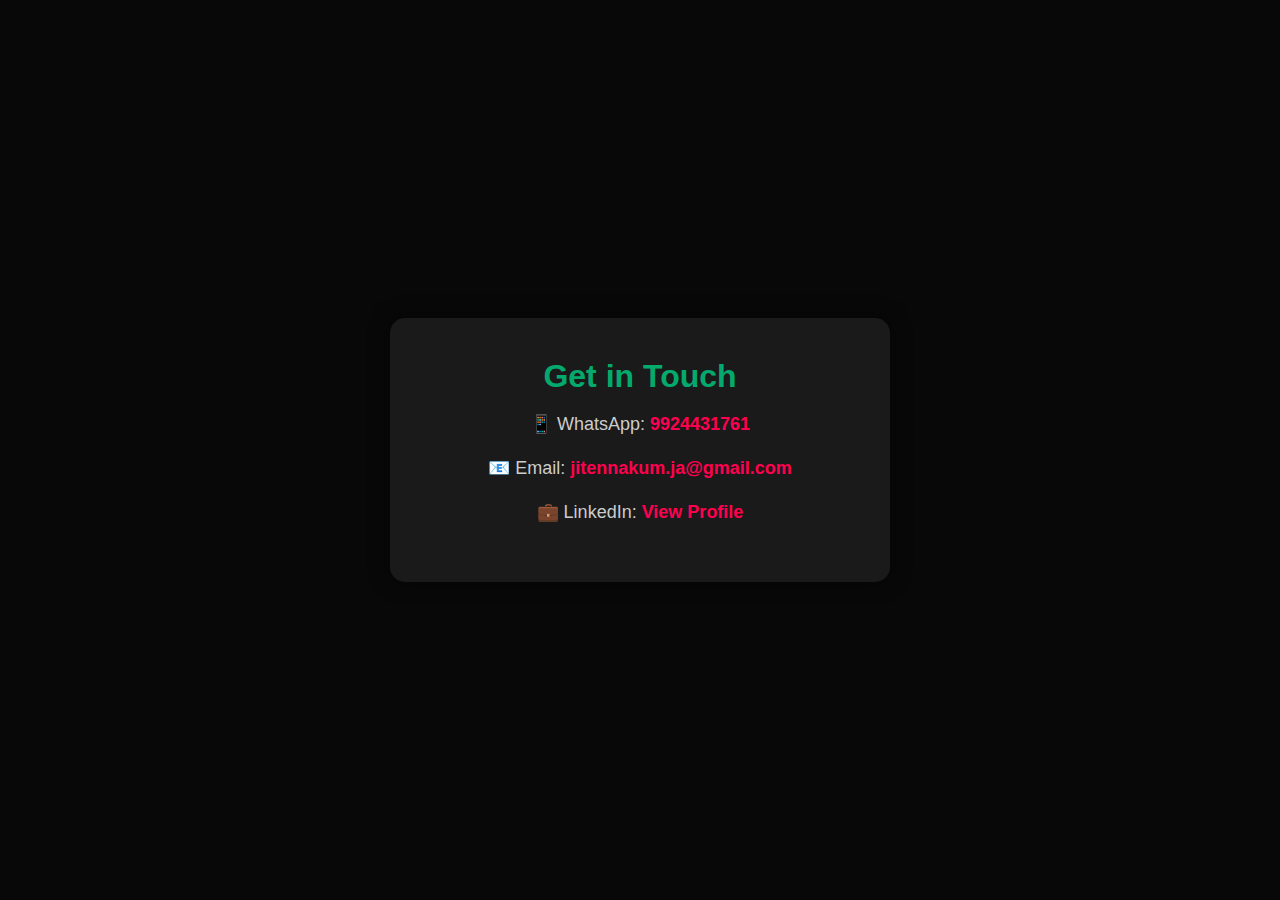
<file: contact.html>
<!DOCTYPE html>
<html>
<head>
  <meta charset="utf-8">
  <meta name="viewport" content="width=device-width, initial-scale=1">
  <title>Contact Info</title>
  <style>
    * {
      margin: 0;
      padding: 0;
      box-sizing: border-box;
      font-family: 'Poppins', sans-serif;
    }

    body {
      background: #080808;
      color: #fff;
      display: flex;
      justify-content: center;
      align-items: center;
      min-height: 100vh;
    }

    .contact-card {
      background: #1a1a1a;
      padding: 40px 30px;
      border-radius: 15px;
      text-align: center;
      width: 90%;
      max-width: 500px;
      box-shadow: 0 0 20px rgba(0,0,0,0.5);
      transition: transform 0.3s;
    }

    .contact-card:hover {
      transform: translateY(-5px);
    }

    .contact-card h1 {
      margin-bottom: 10px;
      color: #04AA6D;
    }

    .contact-card p {
      margin: 15px 0;
      font-size: 18px;
      line-height: 1.6;
      color: #ccc;
    }

    .contact-card a {
      color: #ff004f;
      text-decoration: none;
      font-weight: bold;
      transition: color 0.3s;
    }

    .contact-card a:hover {
      color: #04AA6D;
    }

    @media only screen and (max-width: 700px) {
      .contact-card {
        padding: 30px 20px;
      }
      .contact-card p {
        font-size: 16px;
      }
    }
  </style>
</head>
<body>

  <div class="contact-card">
    <h1>Get in Touch</h1>
    <p>📱 WhatsApp: <a href="https://wa.me/9924431761" target="_blank">9924431761</a></p>
    <p>📧 Email: <a href="mailto:jitennakum.ja@gmail.com">jitennakum.ja@gmail.com</a></p>
    <p>💼 LinkedIn: <a href="https://www.linkedin.com/in/jiten-nakum-532295198" target="_blank">View Profile</a></p>
  </div>

</body>
</html>
</file>
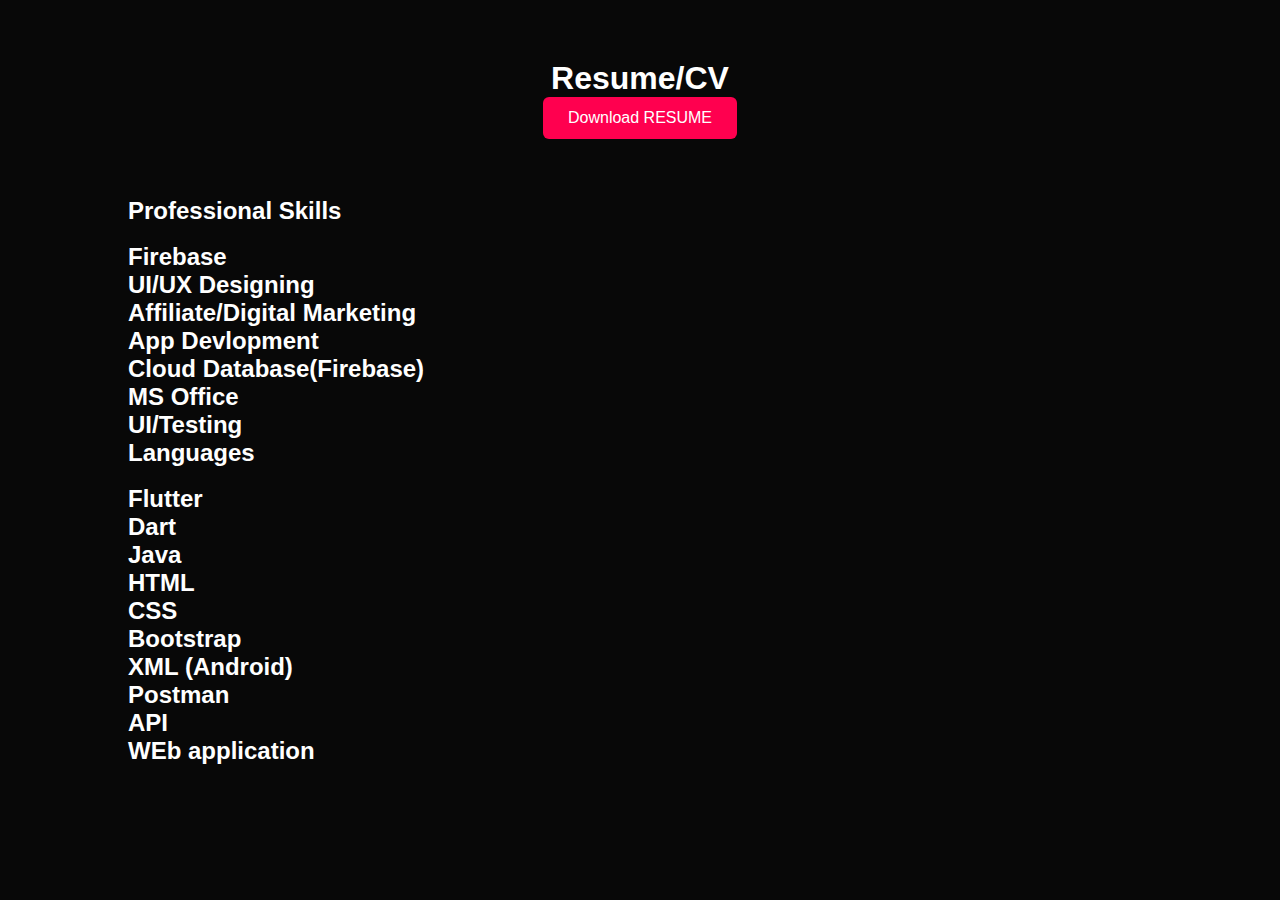
<file: cv.html>
<!DOCTYPE html>
<html>
<head>
	<meta charset="utf-8">
	<meta name="viewport" content="width=device-width, initial-scale=1">
	<link rel="stylesheet" type="text/css" href="cv.css">
	<title></title>
</head>
<body>


	<div id="resume">
		<div class="container">
			
				<div class="about-resume-1" >
					<h1 align="center"> Resume/CV</h1>
					<div class="qualification-list">


						<a href=" image/RESUME.pdf" class="btn"> Download RESUME</a>
						<br>

						<h2>Professional Skills</h2><br>
					
						<div>
							<h2>Firebase</h2>
						</div>
						<div>
							<h2>UI/UX Designing</h2>
						</div>
						<div>
						
							<h2> Affiliate/Digital Marketing</h2>
						</div>
						<div>
						 <h2> App Devlopment</h2>
							
						</div>
						<div>
							<h2> Cloud Database(Firebase)</h2>

						</div>
						<div>
							<h2> MS Office</h2>
						</div>
						<div>
							<h2>UI/Testing</h2>
						</div>



					<h2 > Languages</h2><br>
					<div>
						<h2>Flutter</h2>
					</div>
					<div>
						<h2>Dart</h2>
					</div>

						<div>
							
							<h2> Java </h2>


						</div>
						<div>
						
							<h2>HTML </h2>
						</div>
						<div>
						 <h2> CSS</h2>
							
						</div>
						<div>
							<h2>Bootstrap</h2>

						</div>
						<div>
							<h2>XML (Android)</h2>
						</div>
						<div>
							<h2>Postman</h2>
						</div>

						<div>
							<h2>API</h2>
						</div>
						<div>
							<h2>WEb application</h2>
						</div>
						
					</div>

					</div>



<!-- <div id="project">
<div class="container">
	<div class="about-project">
		
		<h1 align="center">Projects</h1>
		<div class="project-list">

			<h2>TODOCHAT</h2>
			<br>
			<p>Details Coming soon</p>
			



		</div>

	</div>
	
</div>  -->
	
</div>


</body>
</html>
</file>
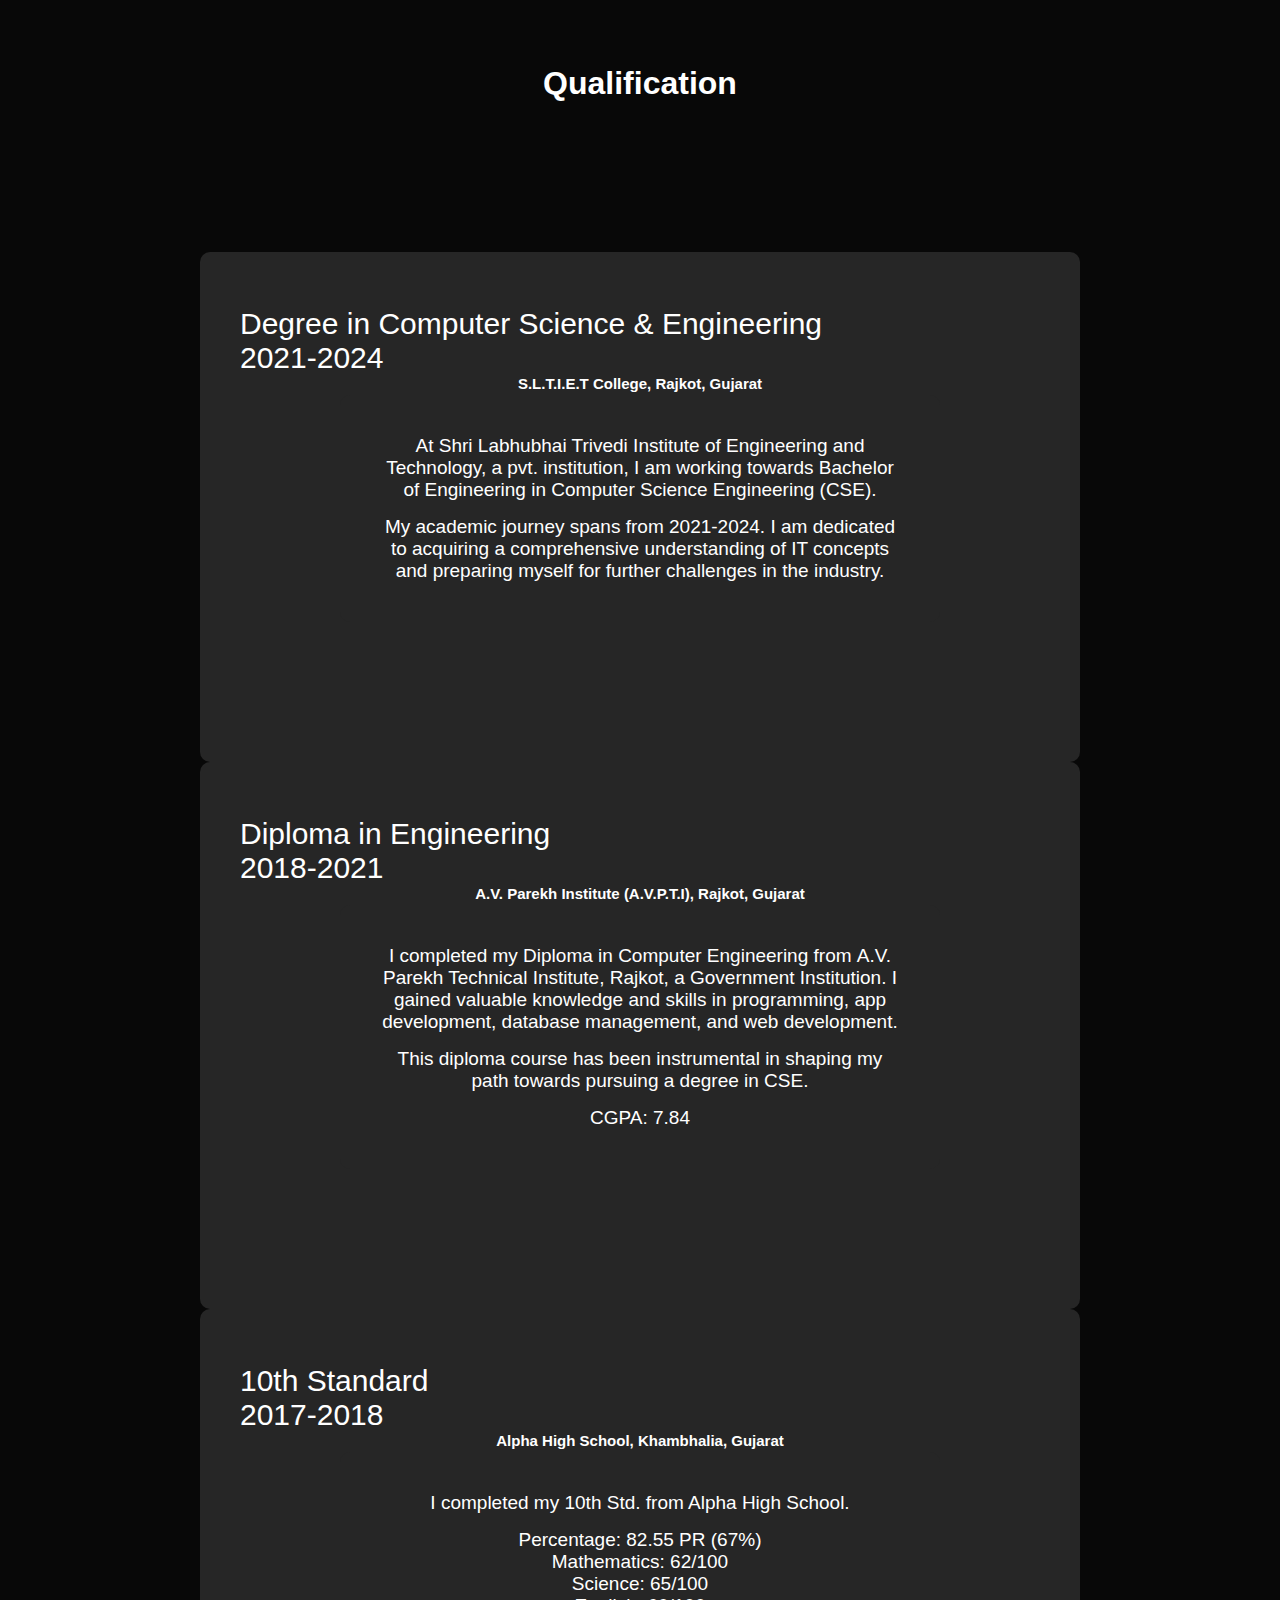
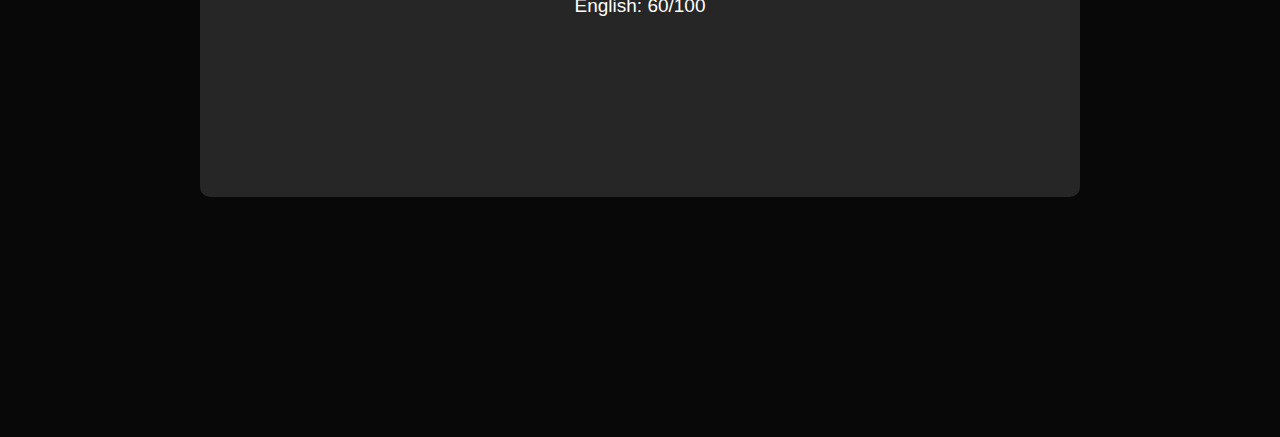
<file: qualification.html>
<!DOCTYPE html>
<html lang="en">
<head>
  <meta charset="UTF-8">
  <meta name="viewport" content="width=device-width, initial-scale=1.0">
  <title>More Info About Qualification</title>
  <link rel="stylesheet" type="text/css" href="qualification.css">
</head>
<body>

<div id="resume">
  <div class="container">
    <div class="about-resume-1">
      <h1 class="subtitle">Qualification</h1>
      <div class="qualification-list">

        <!-- Degree -->
        <div>
          <h2>Degree in Computer Science & Engineering <p>2021-2024</p></h2>
          <h3>S.L.T.I.E.T College, Rajkot, Gujarat</h3>
          <div class="row">
            <p>
              At Shri Labhubhai Trivedi Institute of Engineering and Technology, a pvt. institution,  
              I am working towards Bachelor of Engineering in <b>Computer Science Engineering (CSE)</b>.
            </p><br>
            <p>
              My academic journey spans from 2021-2024. I am dedicated to acquiring a comprehensive understanding of IT concepts  
              and preparing myself for further challenges in the industry.
            </p>
          </div>
        </div>

        <!-- Diploma -->
        <div>
          <h2>Diploma in Engineering <p>2018-2021</p></h2>
          <h3>A.V. Parekh Institute (A.V.P.T.I), Rajkot, Gujarat</h3>
          <div class="row">
            <p>
              I completed my <b>Diploma in Computer Engineering</b> from <b>A.V. Parekh Technical Institute, Rajkot</b>,  
              a Government Institution. I gained valuable knowledge and skills in <b>programming, app development,  
              database management, and web development</b>.
            </p><br>
            <p>
              This diploma course has been instrumental in shaping my path towards pursuing a degree in CSE.
            </p><br>
            <p><b>CGPA: 7.84</b></p>
          </div>
        </div>

        <!-- 10th -->
        <div>
          <h2>10th Standard <p>2017-2018</p></h2>
          <h3>Alpha High School, Khambhalia, Gujarat</h3>
          <div class="row">
            <p>I completed my 10th Std. from Alpha High School.</p><br>
            <p>Percentage: <b>82.55 PR (67%)</b></p>
            <p>Mathematics: <b>62/100</b></p>
            <p>Science: <b>65/100</b></p>
            <p>English: <b>60/100</b></p>
          </div>
        </div>

      </div>
    </div>
  </div>
</div>

</body>
</html>
</file>
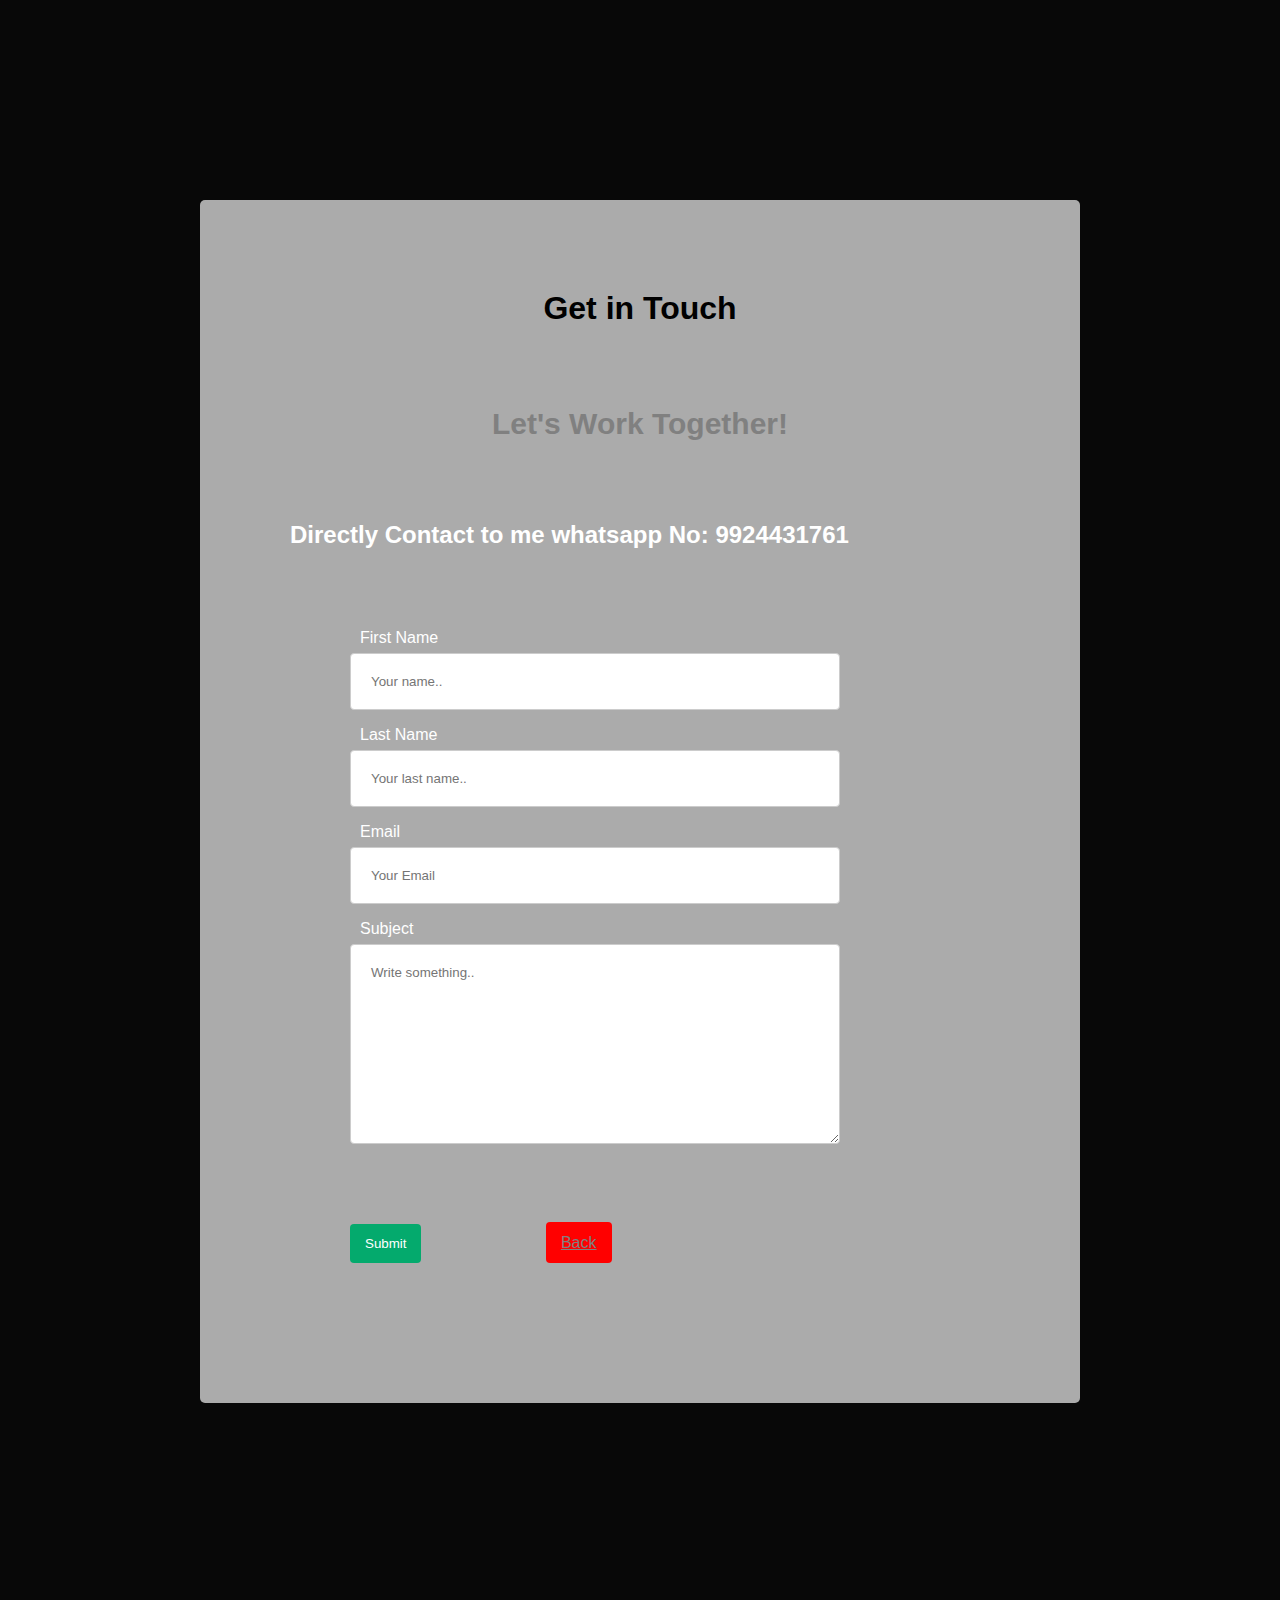
<file: personal-portpofio.github.io-main/contact.html>
<!DOCTYPE html>
<html>
<head>
  <meta charset="utf-8">
  <meta name="viewport" content="width=device-width, initial-scale=1">
  <link rel="stylesheet" type="text/css" href="contact.css">
  <title>contact form</title>
</head>
<body>
 <div class="container">
  <h1>Get in Touch</h1>
  <h3> Let's Work Together!</h3>
  <h2>Directly Contact to me whatsapp No: 9924431761 </h2>
  <form name="submit-to-google-sheet">


    <label for="fname">First Name</label><br>
    <input type="text" id="fname" name="firstname" placeholder="Your name..">
<br>
    <label for="lname">Last Name</label><br>
    <input type="text" id="lname" name="lastname" placeholder="Your last name..">
<br>
  <label for="email">Email</label><br>
  <input type="text" id="email" name="Email" placeholder="Your Email" >
    
<br>
    <label for="subject">Subject</label><br>
    <textarea id="subject" type="text" name="subject" placeholder="Write something.." style="height:200px"></textarea>
<br>
    <input align="right" type="submit" value="Submit" >
    
    <a href="index.html">Back</a>

  </form>
  <span id="msg"></span>
</div>


<script>
  const scriptURL = 'https://script.google.com/macros/s/AKfycbyU9sKDOmGGnS1r9lrTLYjfNIFcC8BFnD79PTh5pS-RDxyeT6EVlZ2ysN9OLXnz4uIp/exec'
  const form = document.forms['submit-to-google-sheet']
  const msg =document.getElementById('msg')

  form.addEventListener('submit', e => {
    e.preventDefault()
    fetch(scriptURL, { method: 'POST', body: new FormData(form)})
      .then(response => {
        msg.innerHTML="message sent"
        setTimeout(function(){
          msg.innerHTML=""
        },5000)
        form.reset()
      })

      .catch(error => console.error('Error!', error.message))
  })
</script>

</body>
</html>
</file>
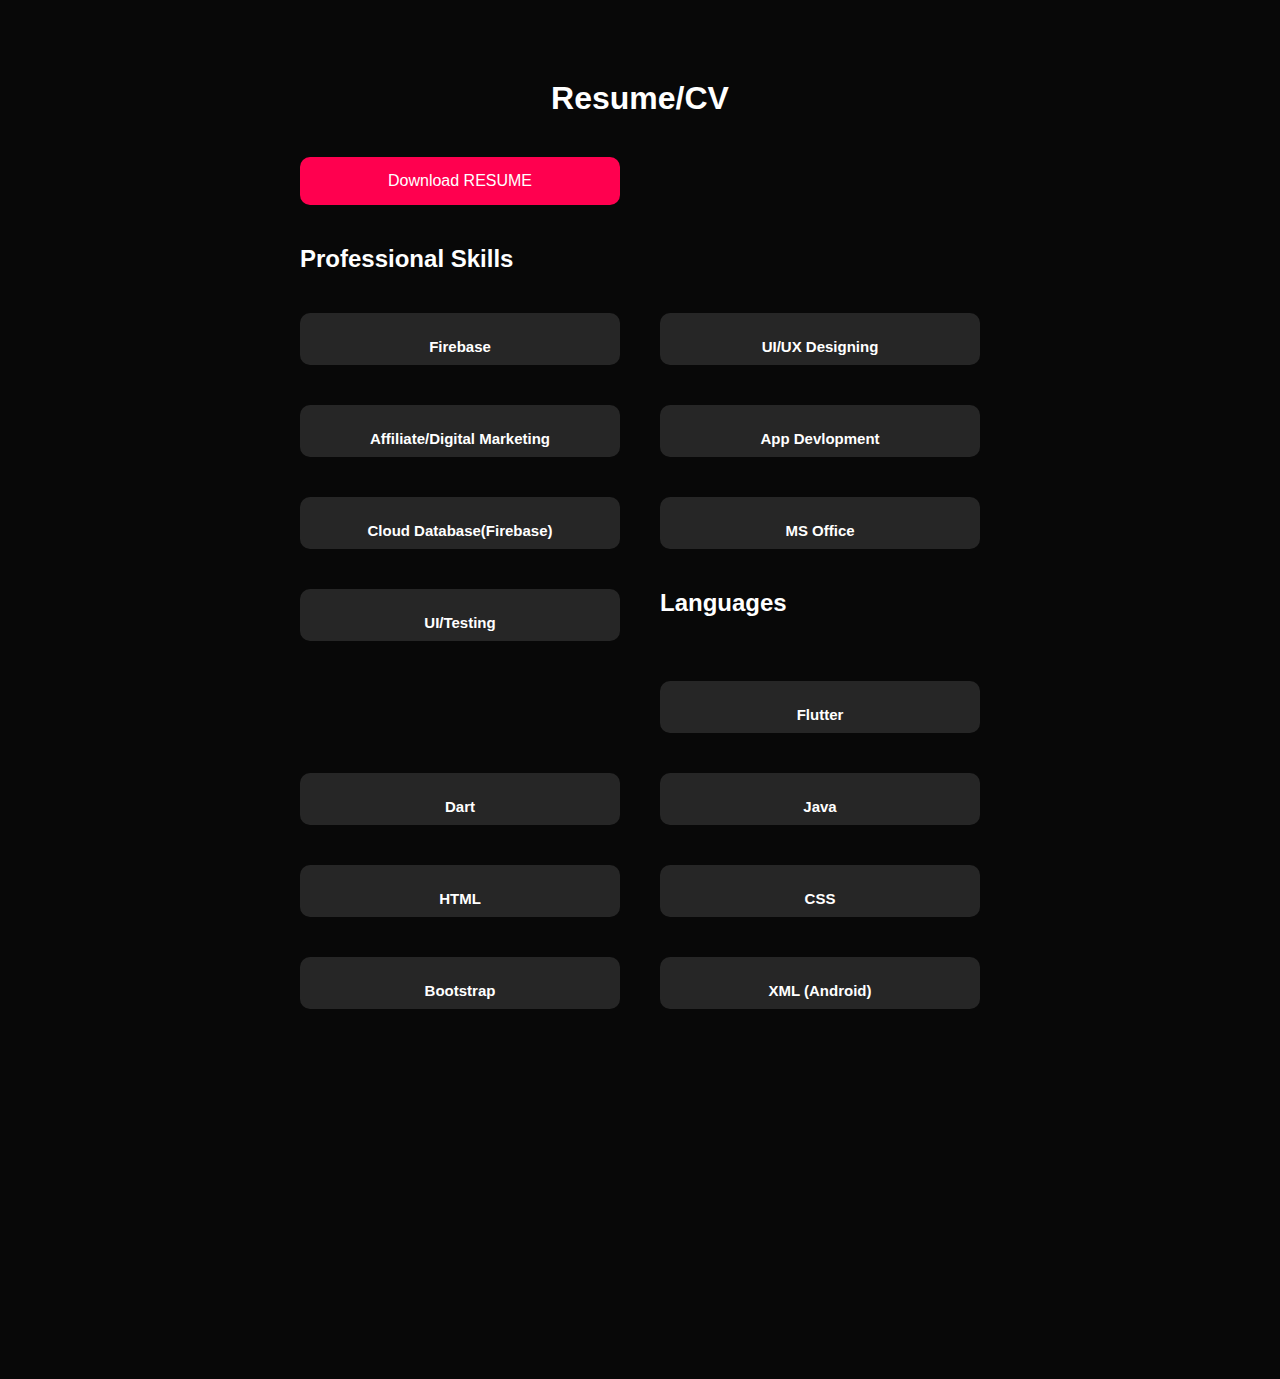
<file: personal-portpofio.github.io-main/cv.html>
<!DOCTYPE html>
<html>
<head>
	<meta charset="utf-8">
	<meta name="viewport" content="width=device-width, initial-scale=1">
	<link rel="stylesheet" type="text/css" href="cv.css">
	<title></title>
</head>
<body>


	<div id="resume">
		<div class="container">
			
				<div class="about-resume-1" >
					<h1 align="center"> Resume/CV</h1>
					<div class="qualification-list">


						<a href=" image/RESUME.pdf" class="btn"> Download RESUME</a>
						<br>

						<h2>Professional Skills</h2><br>
					
						<div>
							<h2>Firebase</h2>
						</div>
						<div>
							<h2>UI/UX Designing</h2>
						</div>
						<div>
						
							<h2> Affiliate/Digital Marketing</h2>
						</div>
						<div>
						 <h2> App Devlopment</h2>
							
						</div>
						<div>
							<h2> Cloud Database(Firebase)</h2>

						</div>
						<div>
							<h2> MS Office</h2>
						</div>
						<div>
							<h2>UI/Testing</h2>
						</div>



					<h2 > Languages</h2><br>
					<div>
						<h2>Flutter</h2>
					</div>
					<div>
						<h2>Dart</h2>
					</div>

						<div>
							
							<h2> Java </h2>


						</div>
						<div>
						
							<h2>HTML </h2>
						</div>
						<div>
						 <h2> CSS</h2>
							
						</div>
						<div>
							<h2>Bootstrap</h2>

						</div>
						<div>
							<h2>XML (Android)</h2>
						</div>
						
					</div>

					</div>



<!-- <div id="project">
<div class="container">
	<div class="about-project">
		
		<h1 align="center">Projects</h1>
		<div class="project-list">

			<h2>TODOCHAT</h2>
			<br>
			<p>Details Coming soon</p>
			



		</div>

	</div>
	
</div>  -->
	
</div>


</body>
</html>
</file>
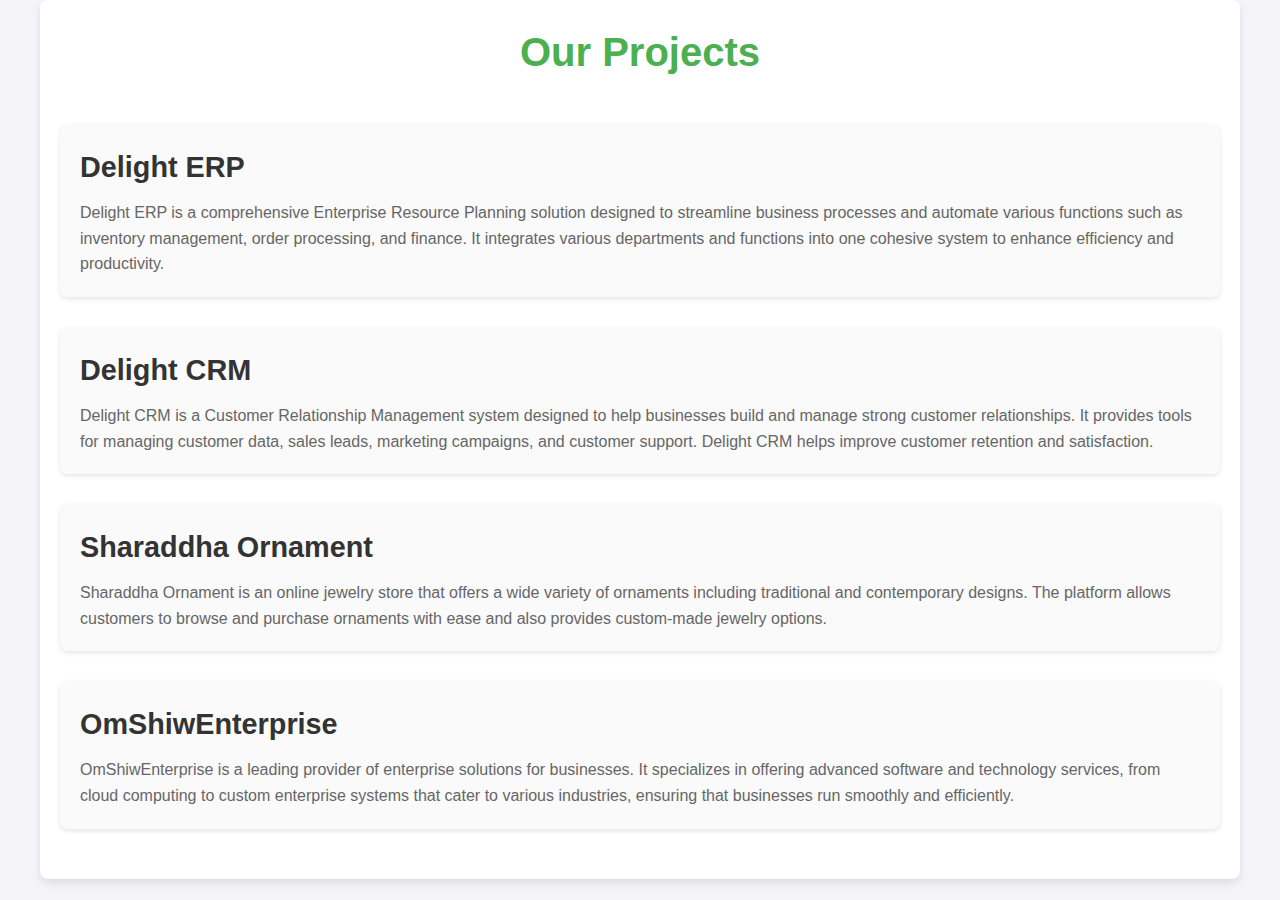
<file: personal-portpofio.github.io-main/project.html>
<!DOCTYPE html>
<html lang="en">
<head>
  <meta charset="utf-8">
  <meta name="viewport" content="width=device-width, initial-scale=1">
  <link rel="stylesheet" type="text/css" href="project.css">
  <title>Our Projects</title>
</head>
<body>
  <!-- Projects Section -->
  <div class="projects-container">
    <h1>Our Projects</h1>

    <!-- Delight ERP Project -->
    <div class="project">
      <h2>Delight ERP</h2>
      <p>
        Delight ERP is a comprehensive Enterprise Resource Planning solution designed to streamline business processes and automate various functions such as inventory management, order processing, and finance. It integrates various departments and functions into one cohesive system to enhance efficiency and productivity.
      </p>
    </div>

    <!-- Delight CRM Project -->
    <div class="project">
      <h2>Delight CRM</h2>
      <p>
        Delight CRM is a Customer Relationship Management system designed to help businesses build and manage strong customer relationships. It provides tools for managing customer data, sales leads, marketing campaigns, and customer support. Delight CRM helps improve customer retention and satisfaction.
      </p>
    </div>

    <!-- Sharaddha Ornament Project -->
    <div class="project">
      <h2>Sharaddha Ornament</h2>
      <p>
        Sharaddha Ornament is an online jewelry store that offers a wide variety of ornaments including traditional and contemporary designs. The platform allows customers to browse and purchase ornaments with ease and also provides custom-made jewelry options.
      </p>
    </div>

    <!-- OmShiwEnterprise Project -->
    <div class="project">
      <h2>OmShiwEnterprise</h2>
      <p>
        OmShiwEnterprise is a leading provider of enterprise solutions for businesses. It specializes in offering advanced software and technology services, from cloud computing to custom enterprise systems that cater to various industries, ensuring that businesses run smoothly and efficiently.
      </p>
    </div>
  </div>
</body>
</html>
</file>
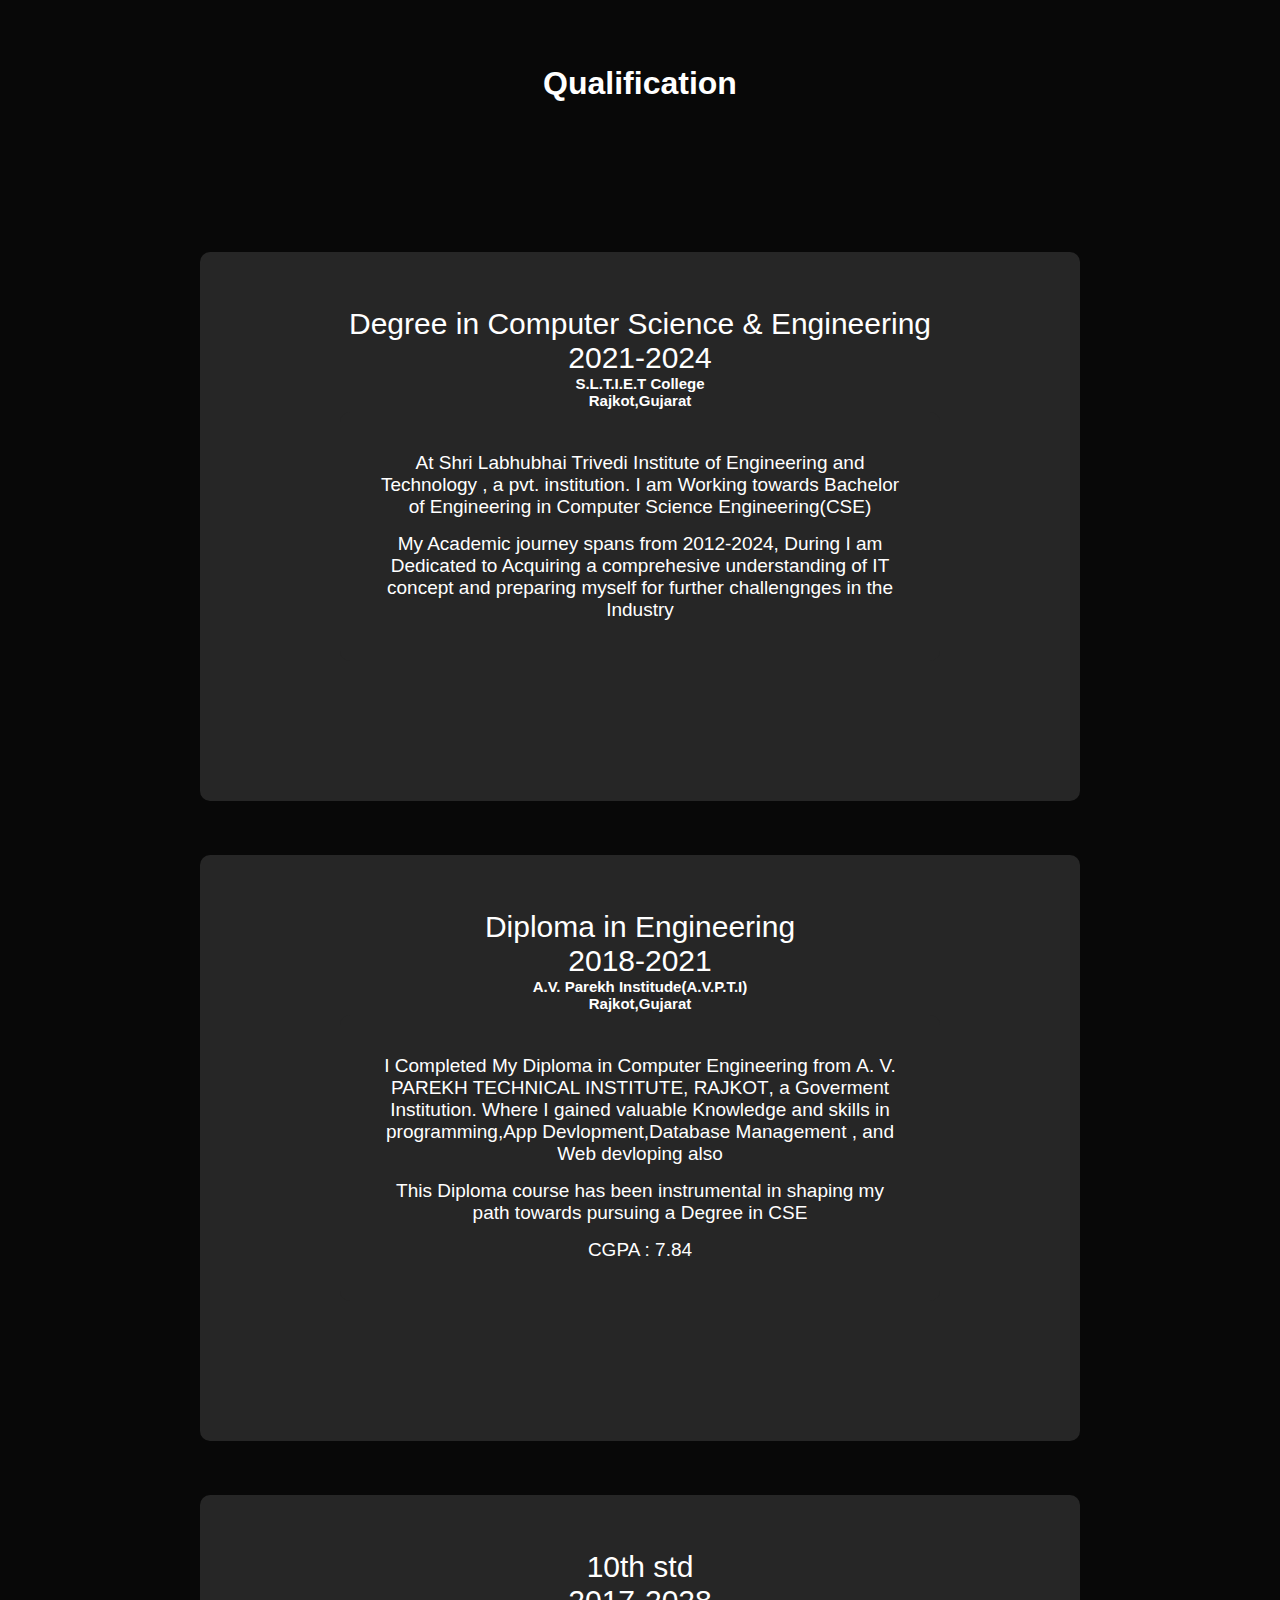
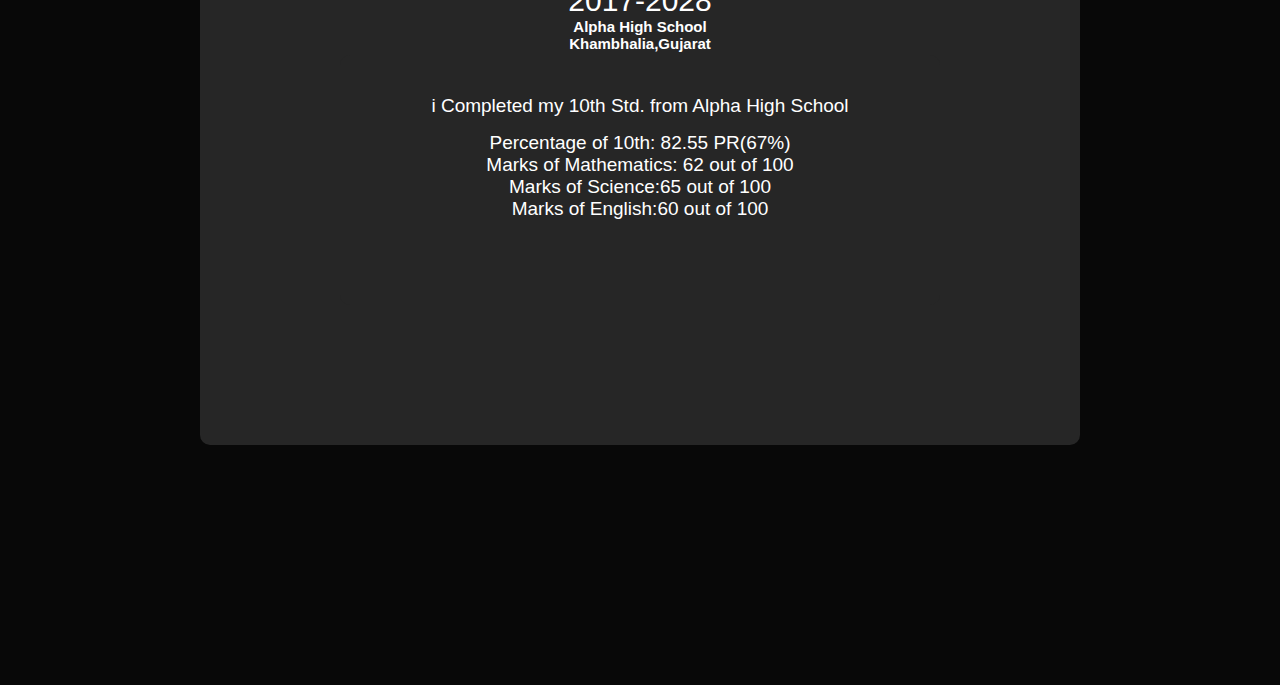
<file: personal-portpofio.github.io-main/qualification.html>
<!DOCTYPE html>
<html>
<head>
	<meta charset="utf-8">
	<meta name="viewport" content="width=device-width, initial-scale=1">
	<link rel="stylesheet" type="text/css" href="qualification.css">
	<title>More Info About Qualification</title>
</head>
<body>


<div id="resume">
		<div class="container">
			
				<div class="about-resume-1">
					<h1 class="subtitle">Qualification</h1>
					<div class="qualification-list">
						<div>
							
							<h2 align="center"> Degree in Computer Science & Engineering<p align="center"> 2021-2024</p></h2>
							<h3> S.L.T.I.E.T College <br>
								<p>Rajkot,Gujarat</h3>
						
							<div class="row">
								
								<p> At  Shri Labhubhai Trivedi Institute of Engineering and Technology , a pvt. institution. I am Working towards Bachelor of Engineering in <b>Computer Science Engineering(CSE)</b></p><br>
								<p> My Academic journey spans from 2012-2024, During I am Dedicated to Acquiring a comprehesive understanding of IT concept  and preparing myself for further challengnges in the Industry</p>

								
								
							</div>
						</div>
						<br><br><br>

						<div id="diploma">
							
							<h2 align="center"> Diploma in Engineering<p align="center"> 2018-2021</p></h2>
							<h3> A.V. Parekh Institude(A.V.P.T.I)<br>
								<p>Rajkot,Gujarat</h3>
						
							<div class="row">
								
								<p> I Completed My <b>Diploma in Computer  Engineering</b> from <b>A. V. PAREKH TECHNICAL INSTITUTE, RAJKOT</b>, a Goverment Institution. Where I gained valuable Knowledge and skills in <b>programming,App Devlopment,Database Management , and Web devloping also</b></p><br>
								<p>This Diploma course has been instrumental in shaping my path towards pursuing a Degree in CSE</p>
								<br>
								<p> <b>CGPA : 7.84 </b></p>


								<p> </p>

								
								
							</div>
						</div>

						<br>
						<br>
						<br>
							<div>
							
							<h2 align="center"> 10th std <p align="center"> 2017-2028</p></h2>
							<h3>Alpha High School<br>
								<p>Khambhalia,Gujarat</h3>
						
							<div class="row">
								
								<p> i Completed my 10th Std. from Alpha High School </p><br>
								<p> Percentage of 10th: <b>82.55 PR(67%)</b></p>
								<p> Marks of Mathematics: <b>62</b> out of 100</p>
								<p>Marks of Science:<b>65</b> out of 100</p>
								<p>Marks of English:<b>60</b> out of 100</p>

								<br><br>
								<br>

								
								
							</div>
						</div>
					</div>


					</p>


				</div>
			</div>
		</div>
		
	</div>
</body>
</html>
</file>
<file: qualification.css>
*{
  margin: 0;
  padding: 0;
  font-family: 'poppins',sans-serif;
  box-sizing: border-box;
}

body{
  background: #080808;
  color: #fff;
}

/* Fifth section */

.row{
  padding: -10px;
  margin:100px;
  text-align: center;
  color: white;
  margin-top:3px;

}
.row p{
  font-size: 19px;
  color:white ;
}

h1{
  text-align: center;
  margin-top: 25px;
  text-decoration:unset;
color: white;
 }
#resume{
  padding: 40px 0;
  }
.qualification-list{
  margin: 100px;
  padding: 100px;
  display: block;
  grid-template-columns: repeat(auto-fit,minmax(250px,1fr));
  grid-gap: 20px;
  margin-top: 50px;

}
.qualification-list div{
  background: #262626;
  padding: 40px;
  font-weight: 300;
  font-size: 13px;
  border-radius: 10px;
  transition: background 0.5s,transform 0.5s

}
.qualification-list h3{
  color:white;
  font-size: 15px;
  text-align: center;
}
.qualification-list div h2{
  font-size: 30px;
  font-weight: 500;
  margin-top: 15px;
}
.ualification-list div h2 p{
  font-size: 50px;
}
.qualification-list div a{
  text-decoration: none;
  color: #fff;
  font-size: 12px;
  margin-top: 20px;
  display: inline-block;
}
.qualification-list div:hover{
  background: #ff044f;
  transform: translate(-10px);
}





@media only screen and (max-width :700px){

  *{
    margin: 0;
    padding: 0;
  }
  h1{
    text-align: center;
    margin-top: 10px;
  }
.container{
  margin: 0;
  padding: 0;
}
.qualification-list{
  margin: 5px;
  padding: 0;
  display: block;

}
.qualification-list div{
  margin: 0;
  padding: 0;
  font-weight: 0;

}
</file>
<file: personal-portpofio.github.io-main/contact.css>
*{
  margin: 60px;
  padding: 10px;
  font-family: 'poppins',sans-serif;
  box-sizing: border-box;
}

body{
  background: #080808;
  color: #fff;
}
/* Style inputs with type="text", select elements and textareas */
input[type=text], select, textarea {
  width: 70%; /* Full width */
  padding: 20px; /* Some padding */ 
  border: 1px solid #ccc; /* Gray border */
  border-radius: 4px; /* Rounded borders */
  box-sizing: border-box; /* Make sure that padding and width stays in place */
  margin-top: 6px; /* Add a top margin */
  margin-bottom: 16px; /* Bottom margin */
  resize: vertical; /* Allow the user to vertically resize the textarea (not horizontally) */
  transition: 0.5s;

}
input[type=text], select, textarea:hover{
  color: green;
}

/* Style the submit button with a specific background color etc */
input[type=submit] {
  background-color: #04AA6D;
  color: white;
  padding: 12px 15px;
  border: none;
  border-radius: 4px;
  cursor: pointer;
 
}

/* When moving the mouse over the submit button, add a darker green color */
input[type=submit]:hover {
  background-color: #080808;

}
.container a{

  background-color: red;
  color: gray;
  padding: 12px 15px;
  border: none;
  border-radius: 4px;

  
}


/* Add a background color and some padding around the form */
.container {
  border-radius: 5px;
  background-color: #ababab;
  padding: 20px;
}
.container h1{
  text-align: center;
  color: black;
  transition: 0.5s;
}
.container h1:hover{
  color: #ff004f;
}
.container h3{
  color: gray;
  text-align: center;
  font-size: 30px;
}

@media only screen and (max-width :700px){

  *{
    margin: 0;
    padding: 0;
  }
  input[type=text], select, textarea{
     display: block;
 margin: 0;
 width: 100%; height: 40px;
 line-height: 40px; font-size: 17px;
 border: 1px solid #bbb;
  }

  input[type=submit]{
    display: block;
 margin: 1.5em 0;
 font-size: 1em; line-height: 2.5em;
 color: #333;
 font-weight: bold;
 height: 2.5em; width: 100%;
  }

}

#msg{
  color: green;
  margin-top: -90px;
  display: block;
  text-align: center;
}
</file>
<file: personal-portpofio.github.io-main/cv.css>
*{
	margin: 0;
	padding: 0;
	font-family: 'poppins',sans-serif;
	box-sizing: border-box;
}
body{
	background: #080808;
	color: #fff;
	

   
}

#resume{
	padding: 70px 0;
	}
	.about-resume-1 subtitle{

	}
	h1{
		margin: 10px;
	}
	.btn{
		padding: 10px;
		margin: 0;
		color: white;
		background: gray;
		transition: 0.5s;

	}
	.btn:hover{
		color: #ff004f;
	}
.qualification-list{
	margin: 10pz;
	margin:300px;
	display: grid;
	grid-template-columns: repeat(auto-fit,minmax(250px,1fr));
	grid-gap: 40px;
	margin-top: 40px;

}
.qualification-list a{
	text-decoration: none;
	text-align: center;
	background: #ff004f;
	border-radius: 10px;
	padding: 15px;
	transition: 0.5s;
}
.qualification-list a:hover{
	color: green;
}
.qualification-list div{
	background: #262626;
	padding: 10px;
	font-weight: 10px;
	font-size: 15px;
	border-radius: 10px;
	text-align: center;
	transition: background 0.5s,transform 0.5s

}
.qualification-list div h2{
	font-size: 15px;
	font-weight: 00;
	margin-top: 15px;
}
.qualification-list div a{
	text-decoration: none;
	color: #fff;
	font-size: 12px;
	margin-top: 20px;
	display: inline-block;
}
.qualification-list div:hover{
	background: #ff044f;
	transform: translate(-10px);
}
.qualification-list h1{
	padding: 30px;
}


@media only screen and (max-width :700px){
	#resume{
		margin:10px;
		padding:0;
	

		}
		.qualification-list{
			margin: 0;
			padding: 0;
		}
	}




/*.project-list{
	margin: 10pz;
	margin:300px;
	display: grid;
	
	grid-gap: 40px;
	margin-top: 40px;
}
*/
</file>
<file: personal-portpofio.github.io-main/qualification.css>
*{
  margin: 0;
  padding: 0;
  font-family: 'poppins',sans-serif;
  box-sizing: border-box;
}

body{
  background: #080808;
  color: #fff;
}

/* Fifth section */

.row{
  padding: -10px;
  margin:100px;
  text-align: center;
  color: white;
  margin-top:3px;

}
.row p{
  font-size: 19px;
  color:white ;
}

h1{
  text-align: center;
  margin-top: 25px;
  text-decoration:unset;
color: white;
 }
#resume{
  padding: 40px 0;
  }
.qualification-list{
  margin: 100px;
  padding: 100px;
  display: block;
  grid-template-columns: repeat(auto-fit,minmax(250px,1fr));
  grid-gap: 20px;
  margin-top: 50px;

}
.qualification-list div{
  background: #262626;
  padding: 40px;
  font-weight: 300;
  font-size: 13px;
  border-radius: 10px;
  transition: background 0.5s,transform 0.5s

}
.qualification-list h3{
  color:white;
  font-size: 15px;
  text-align: center;
}
.qualification-list div h2{
  font-size: 30px;
  font-weight: 500;
  margin-top: 15px;
}
.ualification-list div h2 p{
  font-size: 50px;
}
.qualification-list div a{
  text-decoration: none;
  color: #fff;
  font-size: 12px;
  margin-top: 20px;
  display: inline-block;
}
.qualification-list div:hover{
  background: #ff044f;
  transform: translate(-10px);
}





@media only screen and (max-width :700px){

  *{
    margin: 0;
    padding: 0;
  }
  h1{
    text-align: center;
    margin-top: 10px;
  }
.container{
  margin: 0;
  padding: 0;
}
.qualification-list{
  margin: 5px;
  padding: 0;
  display: block;

}
.qualification-list div{
  margin: 0;
  padding: 0;
  font-weight: 0;

}
</file>
<file: cv.css>
/* Reset */
* {
  margin: 0;
  padding: 0;
  font-family: 'Poppins', sans-serif;
  box-sizing: border-box;
}

body {
  background: #080808;
  color: #fff;
}

#resume {
  padding: 60px 10%;
}

.title {
  text-align: center;
  font-size: 40px;
  margin-bottom: 20px;
  color: #ff004f;
}

.btn {
  display: block;
  margin: 0 auto 40px;
  padding: 12px 25px;
  background: #ff004f;
  color: #fff;
  border-radius: 6px;
  text-align: center;
  width: fit-content;
  text-decoration: none;
  font-weight: 500;
  transition: 0.3s;
}

.btn:hover {
  background: #ff3366;
  transform: scale(1.05);
}

/* EXPERIENCE */
.experience {
  margin-bottom: 60px;
}

.exp-card {
  background: #1a1a1a;
  padding: 25px;
  border-radius: 10px;
  margin-bottom: 25px;
  transition: 0.4s;
  opacity: 0;
  animation: slideUp 1s forwards;
}

.exp-card:hover {
  background: linear-gradient(135deg, #ff004f, #ff400f);
  transform: translateY(-5px);
  box-shadow: 0 6px 20px rgba(255,0,80,0.4);
}

.exp-card h3 {
  font-size: 22px;
  margin-bottom: 8px;
  color: #00ffcc;
}

.exp-card h3 span {
  font-size: 16px;
  font-weight: 400;
  color: #fff;
}

.exp-card .time {
  font-size: 14px;
  margin-bottom: 10px;
  color: #aaa;
}

.exp-card ul {
  margin-left: 20px;
  font-size: 15px;
  color: #ddd;
  list-style: disc;
}

/* SKILLS */
.skills {
  margin-bottom: 50px;
  opacity: 0;
  animation: zoomIn 1s forwards;
}

.subtitle {
  font-size: 28px;
  margin-bottom: 20px;
  color: #ff004f;
  text-align: center;
}

.skill-title {
  font-size: 20px;
  margin: 25px 0 15px;
  color: #00ffcc;
}

.skill-list {
  display: grid;
  grid-template-columns: repeat(auto-fit, minmax(180px, 1fr));
  gap: 20px;
}

.skill-card {
  background: #262626;
  padding: 15px;
  text-align: center;
  border-radius: 10px;
  transition: 0.4s;
  font-weight: 500;
}

.skill-card:hover {
  background: linear-gradient(135deg, #ff400f, #ff004f);
  color: #fff;
  transform: translateY(-8px) scale(1.05);
  box-shadow: 0 8px 25px rgba(255,0,80,0.4);
}

/* Animations */
@keyframes fadeIn {
  from { opacity: 0; }
  to { opacity: 1; }
}

@keyframes slideUp {
  from { transform: translateY(30px); opacity: 0; }
  to { transform: translateY(0); opacity: 1; }
}

@keyframes zoomIn {
  from { transform: scale(0.8); opacity: 0; }
  to { transform: scale(1); opacity: 1; }
}

/* Mobile */
@media (max-width: 700px) {
  .title { font-size: 28px; }
  .subtitle { font-size: 22px; }
  .exp-card h3 { font-size: 18px; }
}
</file>
<file: personal-portpofio.github.io-main/project.css>
/* General reset */
* {
  margin: 0;
  padding: 0;
  box-sizing: border-box;
}

/* Body styling */
body {
  font-family: Arial, sans-serif;
  background-color: #f4f4f9;
  color: #333;
  line-height: 1.6;
}

/* Container for the projects */
.projects-container {
  max-width: 1200px;
  margin: 0 auto;
  padding: 20px;
  background-color: #fff;
  border-radius: 8px;
  box-shadow: 0 4px 8px rgba(0, 0, 0, 0.1);
}

h1 {
  text-align: center;
  font-size: 2.5rem;
  margin-bottom: 40px;
  color: #4CAF50;
}

/* Project Section Styling */
.project {
  margin-bottom: 30px;
  padding: 20px;
  background-color: #fafafa;
  border-radius: 8px;
  box-shadow: 0 2px 5px rgba(0, 0, 0, 0.1);
}

.project h2 {
  font-size: 1.8rem;
  color: #333;
  margin-bottom: 10px;
}

.project p {
  font-size: 1rem;
  color: #666;
  line-height: 1.6;
}

/* Add hover effect for project boxes */
.project:hover {
  background-color: #e0e0e0;
  transform: translateY(-5px);
  transition: all 0.3s ease;
}

/* Responsiveness */
@media (max-width: 768px) {
  .projects-container {
    padding: 15px;
  }

  .project h2 {
    font-size: 1.5rem;
  }

  .project p {
    font-size: 0.95rem;
  }
}

@media (max-width: 480px) {
  h1 {
    font-size: 2rem;
  }

  .project h2 {
    font-size: 1.4rem;
  }

  .project p {
    font-size: 0.9rem;
  }
}
</file>
